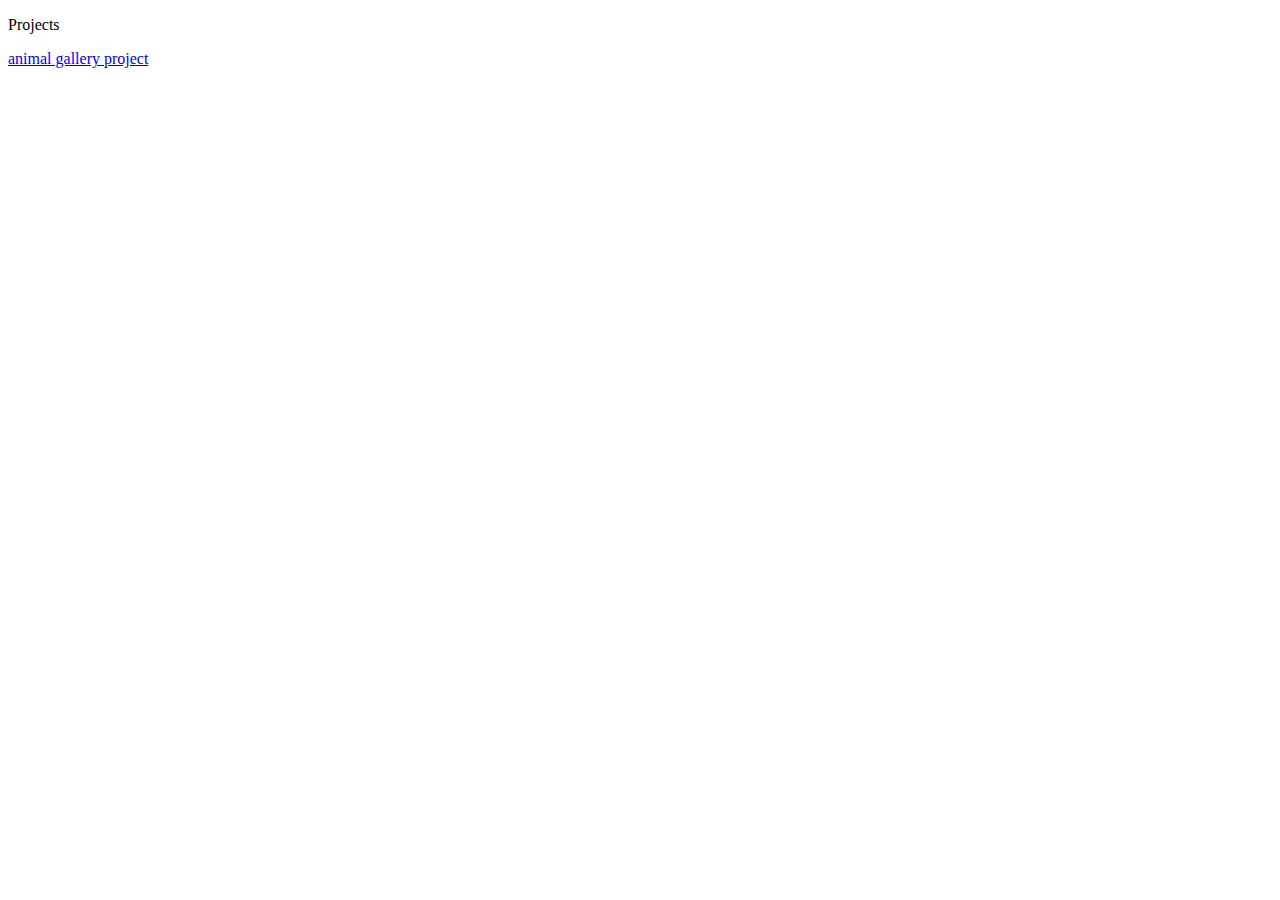
<file: index.html>
<!DOCTYPE html>
<html lang="ko">

<head>
    <meta charset="UTF-8">
    <meta http-equiv="X-UA-Compatible" contant="IE=edge">
    <meta name="viewport" content="width=device-width, initial-scale=1.0">
    <title>Personal Blog!</title>
</head>

<body>
    <p>Projects</p>
    <a href="gallery.html">animal gallery project</a>
</body>

</html>
</file>
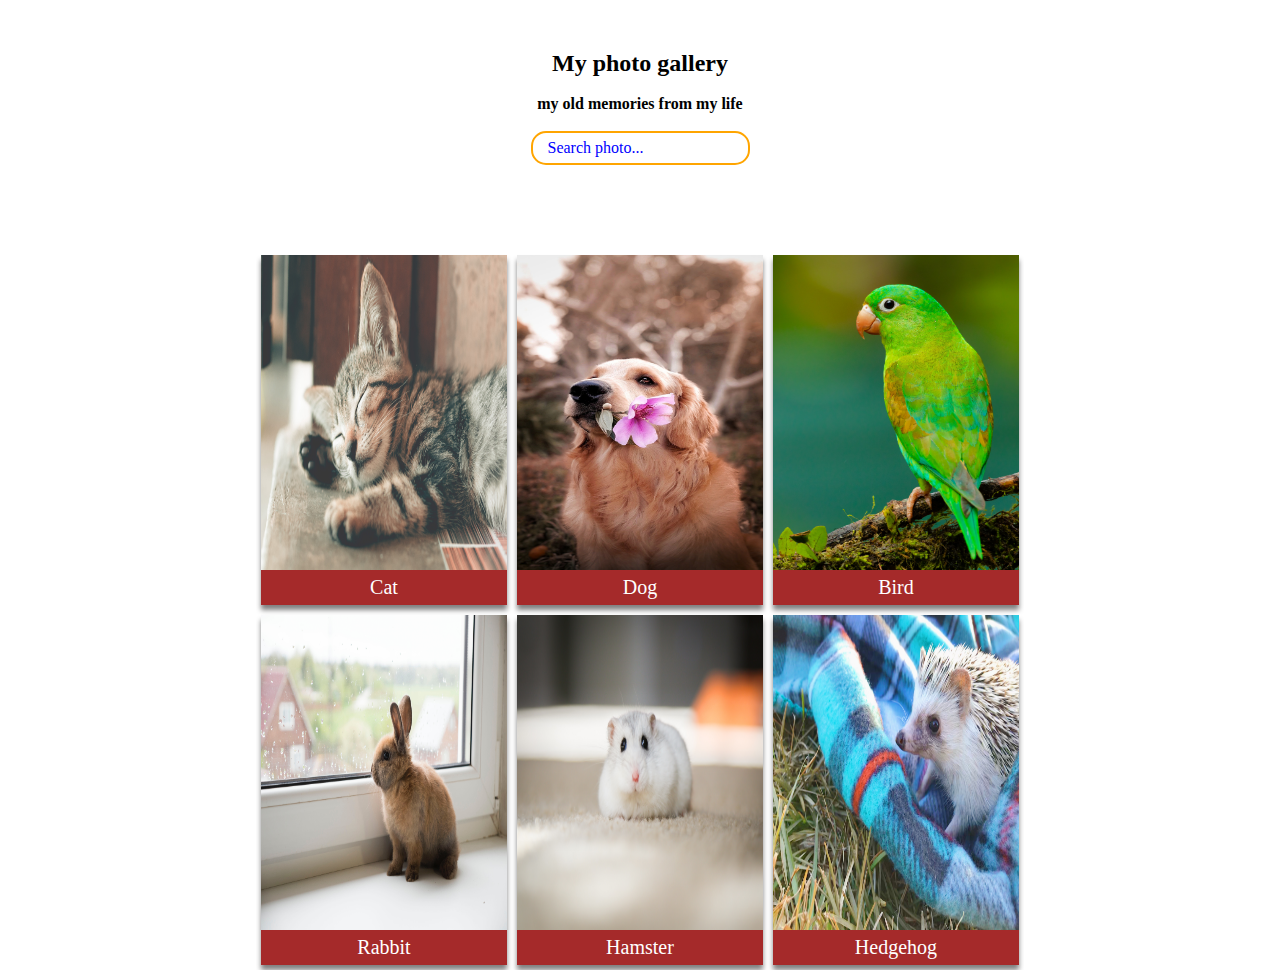
<file: gallery.html>
<!DOCTYPE html>
<html lang="ko">

<head>
    <meta charset="UTF-8">
    <meta name="viewport" content="width=device-width, initial-scale=1.0">
    <title>photogallery</title>
    <link rel="stylesheet" href="style/gallery.css">
</head>

<body>
    <script src="script/gallery.js"></script>
    <div id="header">
        <h2>My photo gallery</h2>
        <br>
        <h4>my old memories from my life</h4>
        <br>
        <input type="text" placeholder="Search photo..." required />
    </div>
    <div id="container">
        <ul>
            <li>
                <img src="source/image/cat.jpg" alt="cat" />
                <p>Cat</p>
            </li>
            <li>
                <img src="source/image/dog.jpg" alt="dog" />
                <p>Dog</p>
            </li>
            <li>
                <img src="source/image/bird.jpg" alt="bird" />
                <p>Bird</p>
            </li>
            <li>
                <img src="source/image/rabbit.jpg" alt="rabbit" />
                <p>Rabbit</p>
            </li>
            <li>
                <img src="source/image/hamster.jpg" alt="hamster" />
                <p>Hamster</p>
            </li>
            <li>
                <img src="source/image/hedgehog.jpg" alt="hedgehog" />
                <p>Hedgehog</p>
            </li>
        </ul>
    </div>
</body>

</html>
</file>
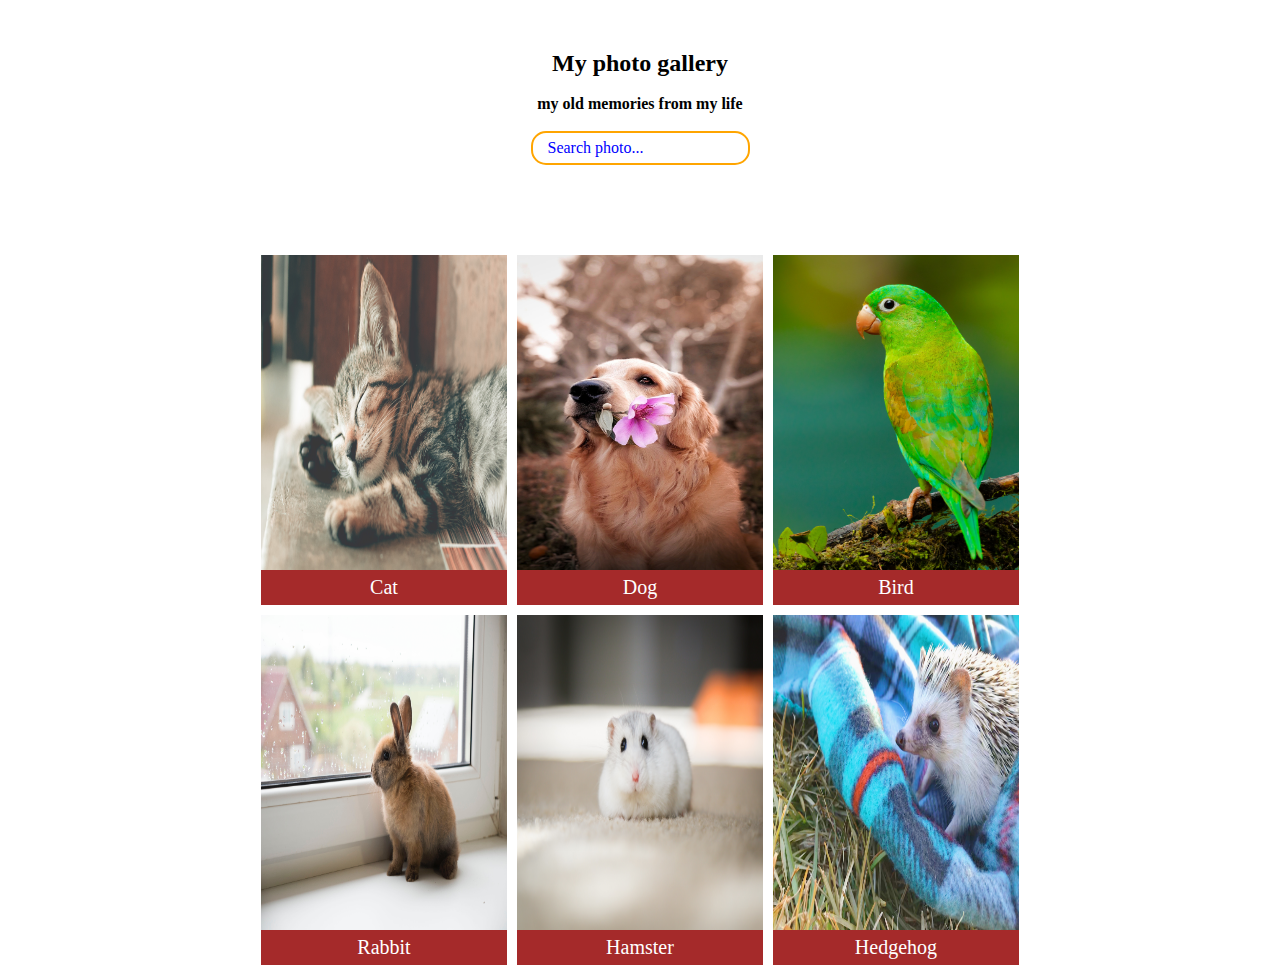
<file: photogallery.html>
<!DOCTYPE html>
<html lang="ko">

<head>
    <meta charset="UTF-8">
    <meta name="viewport" content="width=device-width, initial-scale=1.0">
    <title>photogallery</title>
    <link rel="stylesheet" href="style/photogallery.css">
</head>

<body>
    <div id="header">
        <h2>My photo gallery</h2>
        <br />
        <h4>my old memories from my life</h4>
        <br />
        <input type="text" placeholder="Search photo..." required />
    </div>
    <div id="container">
        <ul>
            <li>
                <img src="source/image/cat.jpg" alt="cat" />
                <p>Cat</p>
            </li>
            <li>
                <img src="source/image/dog.jpg" alt="dog" />
                <p>Dog</p>
            </li>
            <li>
                <img src="source/image/bird.jpg" alt="bird" />
                <p>Bird</p>
            </li>
            <li>
                <img src="source/image/rabbit.jpg" alt="rabbit" />
                <p>Rabbit</p>
            </li>
            <li>
                <img src="source/image/hamster.jpg" alt="hamster" />
                <p>Hamster</p>
            </li>
            <li>
                <img src="source/image/hedgehog.jpg" alt="hedgehog" />
                <p>Hedgehog</p>
            </li>
        </ul>
    </div>
</body>

</html>
</file>
<file: style/gallery.css>
*{
    margin: 0;
    padding: 0;
}
body{
    min-width: 390px;
}
#header{
    height: 200px;
    margin: 50px auto 0;
    text-align: center;
}
#header input{
    all: unset;
    height: 30px;
    width: 200px;
    padding-left: 15px;
    border-radius: 15px;
    text-align: left;
    color: blue;
    border: 2px solid orange;
}
#header input::placeholder{
    color: blue;
}
#container ul{
    overflow: hidden;
    width: 768px;
    margin: 0 auto;
    padding: 0;
    font-size: 0;
    list-style: none;
}
#container ul li{
    width: calc(100% / 3 - 10px); /* 246px */
    height: 350px;
    margin: 5px;
    float: left;
    background-size: 100% 100%;
    background-repeat: no-repeat;
    box-shadow: 0 5px 5px gray;
}
#container ul li:hover{
    transform: scale(1.2);
    opacity: 0.8;
}
#container ul li img{
    width: 100%;
    height: 90%;
}
#container ul li p{
    font-size: 20px;
    line-height: 175%;
    text-align: center;
    color: white;
    background-color: brown;
}
@media (max-width:1023px) {
    #container ul{
        
    }
}
@media (max-width:479px) {
    #container ul{
        width: 390px;
    }
    #container ul li{
        width: calc(100% / 2 - 10px); /* 185 px */
        height: 280px;
    }
    #container ul li p{
        font-size: 16px;
    }
}
</file>
<file: style/photogallery.css>
*{
    margin: 0;
    padding: 0;
}
#header{
    height: 200px;
    margin: 50px auto 0;
    text-align: center;
}
#header input{
    all: unset;
    height: 30px;
    width: 200px;
    padding-left: 15px;
    border-radius: 15px;
    text-align: left;
    color: blue;
    border: 2px solid orange;
}
#header input::placeholder{
    color: blue;
}
#container{
    overflow: hidden;
}
#container ul{
    overflow: hidden;
    width: 768px;
    margin: 0 auto;
    padding: 0;
    font-size: 0;
    list-style: none;
}
#container ul li{
    width: calc(100% / 3 - 10px);
    height: 350px;
    margin: 5px;
    float: left;
    background-size: 100% 100%;
    background-repeat: no-repeat;
}
#container ul li img{
    width: 100%;
    height: 90%;
}
#container ul li p{
    font-size: 20px;
    line-height: 175%;
    text-align: center;
    color: white;
    background-color: brown;
}

@media (max-width:479px) {
    #container ul{
        width: 390px;
    }
    #container ul li{
        height: 140px;
    }
    #container ul li p{
        font-size: 8px;
    }
}
</file>
